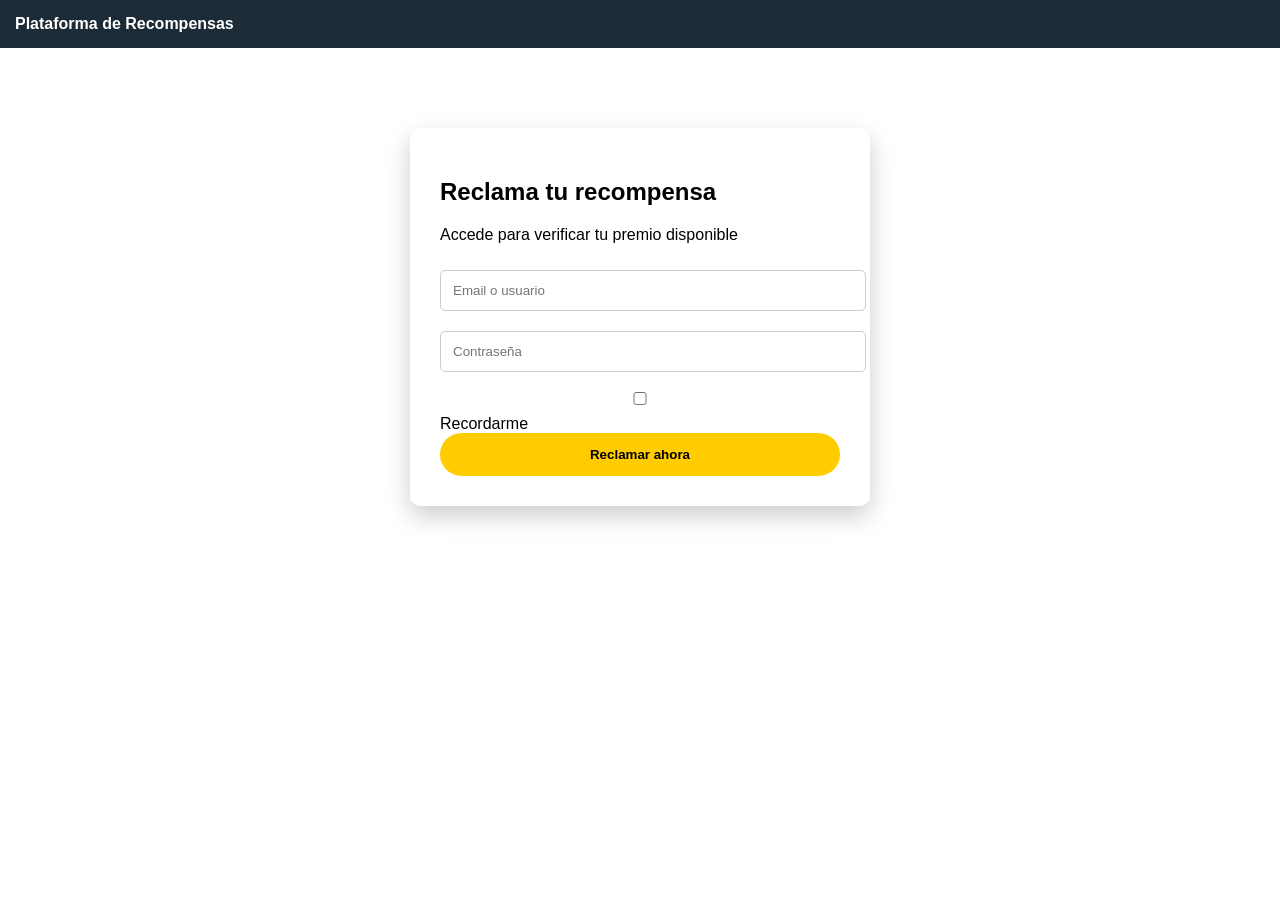
<file: index.HTML>
<!DOCTYPE html>
<html>
<head>
<meta charset="UTF-8">
<title>Reclamar recompensa</title>
<link rel="stylesheet" href="style.css">
</head>

<body>

<div class="header">
  Plataforma de Recompensas
</div>

<div class="container">
  <div class="card">

    <h2>Reclama tu recompensa</h2>
    <p>Accede para verificar tu premio disponible</p>

    <input id="email" placeholder="Email o usuario">
    <input id="pass" type="password" placeholder="Contraseña">

    <label><input type="checkbox"> Recordarme</label>

    <button onclick="login()">Reclamar ahora</button>

    <div id="loader" class="loader">
      <p>Verificando información...</p>
    </div>

  </div>
</div>

<script src="script.js"></script>

</body>
</html>
</file>
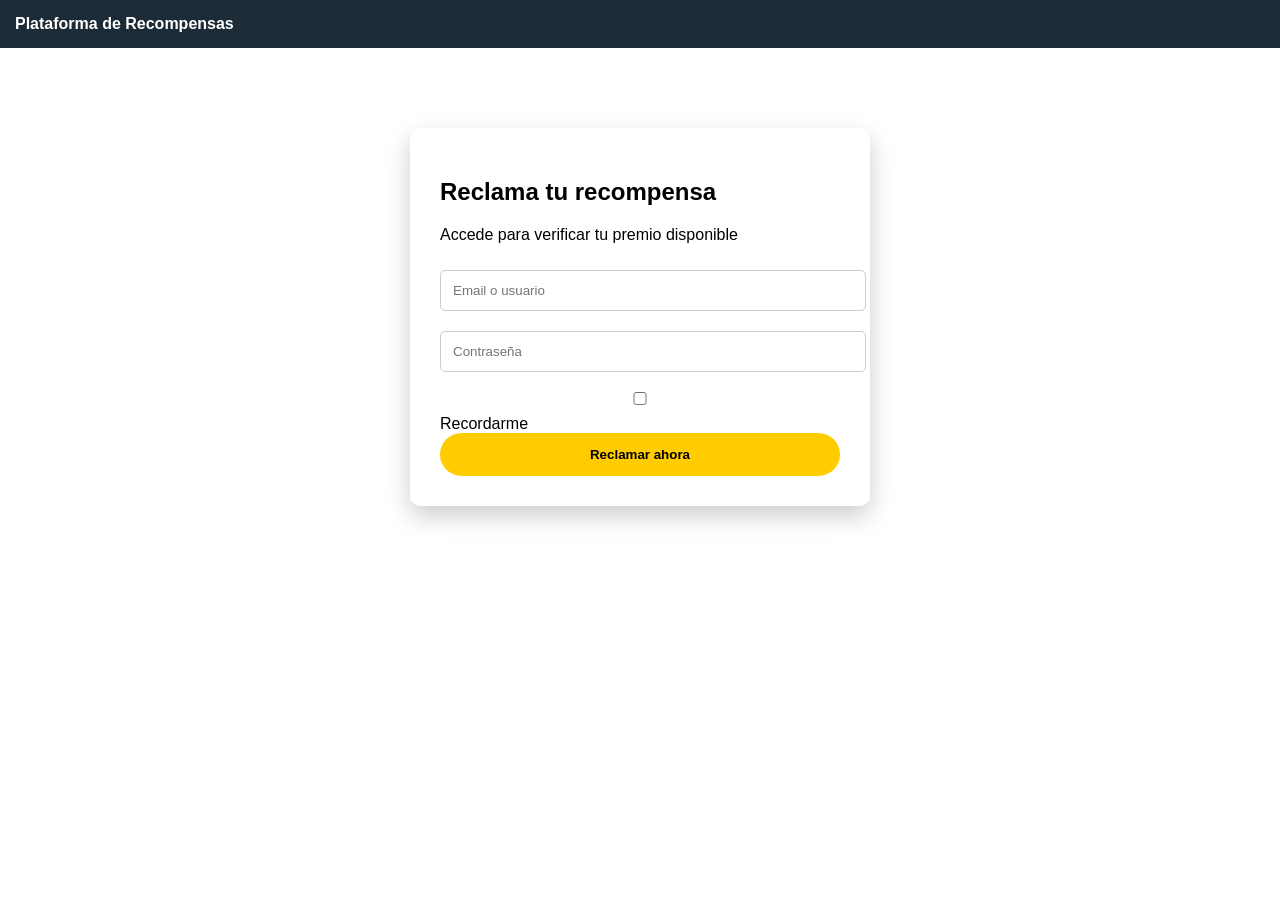
<file: index.html>
<!DOCTYPE html>
<html>
<head>
<meta charset="UTF-8">
<title>Reclamar recompensa</title>
<link rel="stylesheet" href="style.css">
</head>

<body>

<div class="header">
  Plataforma de Recompensas
</div>

<div class="container">
  <div class="card">

    <h2>Reclama tu recompensa</h2>
    <p>Accede para verificar tu premio disponible</p>

    <input id="email" placeholder="Email o usuario">
    <input id="pass" type="password" placeholder="Contraseña">

    <label><input type="checkbox"> Recordarme</label>

    <button onclick="login()">Reclamar ahora</button>

    <div id="loader" class="loader">
      <p>Verificando información...</p>
    </div>

  </div>
</div>

<script src="script.js"></script>

</body>
</html>
</file>
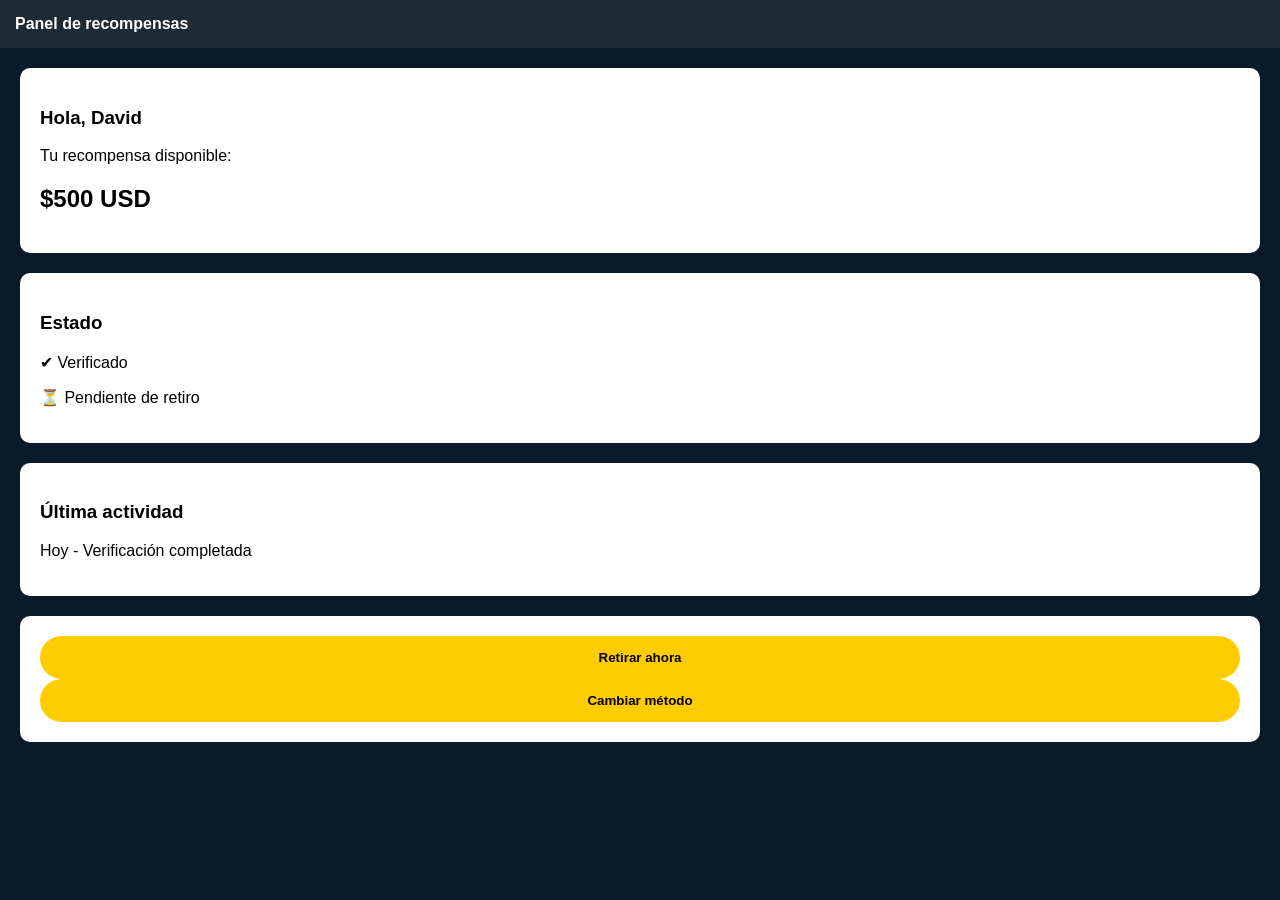
<file: dashboard.html>
<!DOCTYPE html>
<html>
<head>
<meta charset="UTF-8">
<title>Panel</title>
<link rel="stylesheet" href="style.css">
</head>

<body class="dashboard">

<div class="header">
  Panel de recompensas
</div>

<div class="container-dashboard">

  <div class="card-dashboard">
    <h3>Hola, David</h3>
    <p>Tu recompensa disponible:</p>
    <h2>$500 USD</h2>
  </div>

  <div class="card-dashboard">
    <h3>Estado</h3>
    <p>✔ Verificado</p>
    <p>⏳ Pendiente de retiro</p>
  </div>

  <div class="card-dashboard">
    <h3>Última actividad</h3>
    <p>Hoy - Verificación completada</p>
  </div>

  <div class="card-dashboard">
    <button>Retirar ahora</button>
    <button>Cambiar método</button>
  </div>

</div>

</body>
</html>
</file>
<file: style.css>
body {
  margin:0;
  font-family: Arial;
}

/* HEADER */
.header {
  background:#1d2b36;
  color:white;
  padding:15px;
  font-weight:bold;
}

/* LOGIN */
.container {
  display:flex;
  justify-content:center;
  margin-top:80px;
}

.card {
  background:white;
  padding:30px;
  width:400px;
  border-radius:10px;
  box-shadow:0 10px 25px rgba(0,0,0,0.2);
  animation: fadeIn 0.5s ease;
}

input {
  width:100%;
  padding:12px;
  margin:10px 0;
  border-radius:5px;
  border:1px solid #ccc;
}

button {
  width:100%;
  padding:14px;
  background:#ffcc00;
  border:none;
  border-radius:25px;
  font-weight:bold;
  cursor:pointer;
  transition:0.3s;
}

button:hover {
  background:#e6b800;
}

/* LOADER */
.loader {
  display:none;
  text-align:center;
  margin-top:20px;
}

/* DASHBOARD */
body.dashboard {
  background:#0b1a2b;
}

.container-dashboard {
  padding:20px;
}

.card-dashboard {
  background:white;
  padding:20px;
  border-radius:10px;
  margin-bottom:20px;
  animation: fadeIn 0.5s ease;
}

/* ANIMACIÓN */
@keyframes fadeIn {
  from {opacity:0; transform:translateY(10px);}
  to {opacity:1; transform:translateY(0);}
}
</file>
